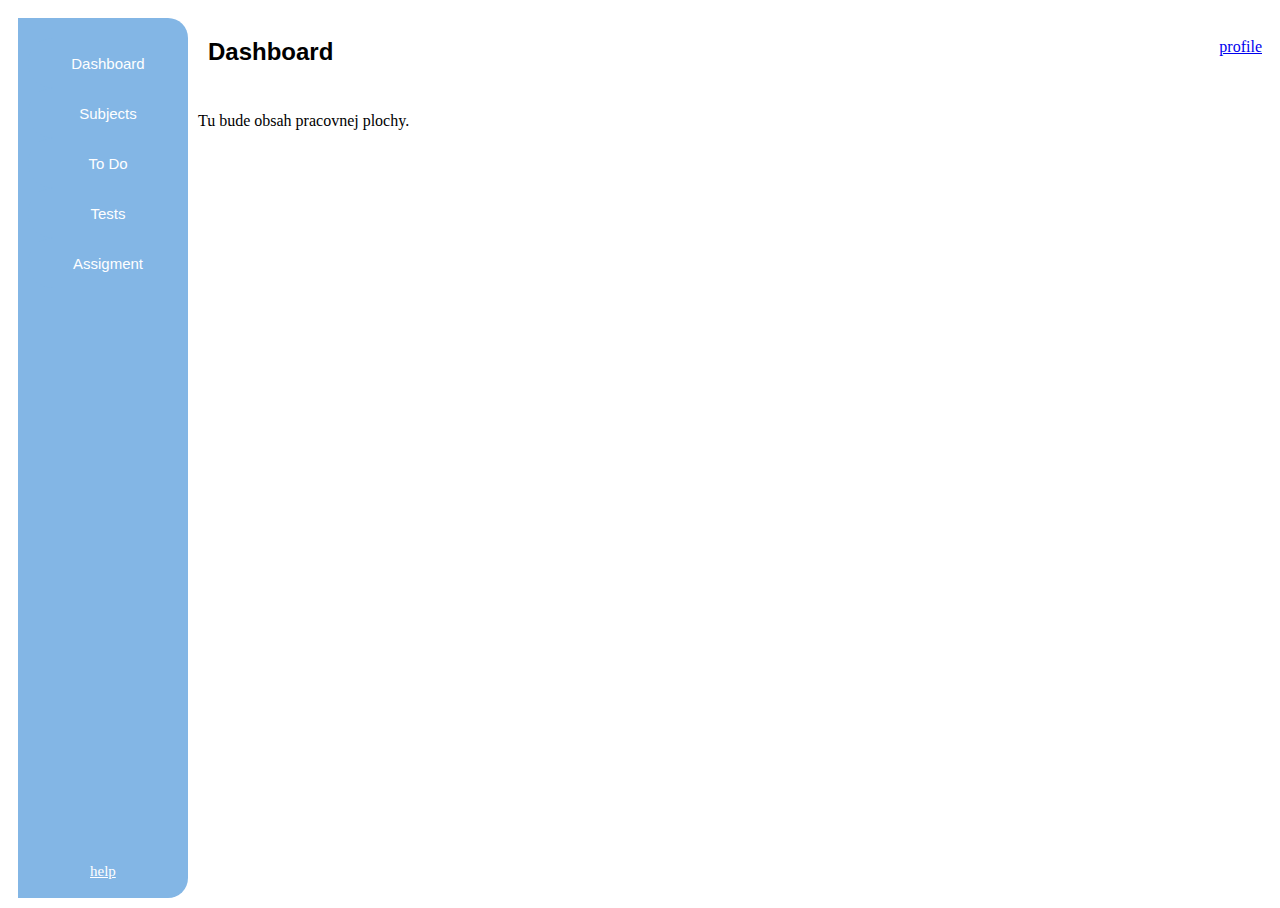
<file: index.html>
<!DOCTYPE html>
<html lang="en">
<head>
  <meta charset="UTF-8">
  <title>Homepage</title>
  <meta name="viewport" content="width=device-width, initial-scale=1.0" />
  <link rel="stylesheet" href="css/style.css">

</head>
<body>
  <div class="flexbox-container">
    <div class="optionList">
      <div class ="button-container">
        <button class="optionButton buttonDashboard">Dashboard</button>
        <button class="optionButton buttonSubjects">Subjects</button>
        <button class="optionButton buttonToDo">To Do</button>
        <button class="optionButton buttonTests">Tests</button>
        <button class="optionButton buttonAssignment">Assigment</button>
        <a href="html/helpIndex.html" class="helpOption">help</a>
      </div>
  </div>

    <div class="workspace-container">
      <div class="headTile">
        <h2 class="workplaceName">Dashboard</h2>
        <a href="html/profileIndex.html" class="profileOption">profile</a>
      </div>

      <p>Tu bude obsah pracovnej plochy.</p>

    </div>
  </div>

</body>
</html>
</file>
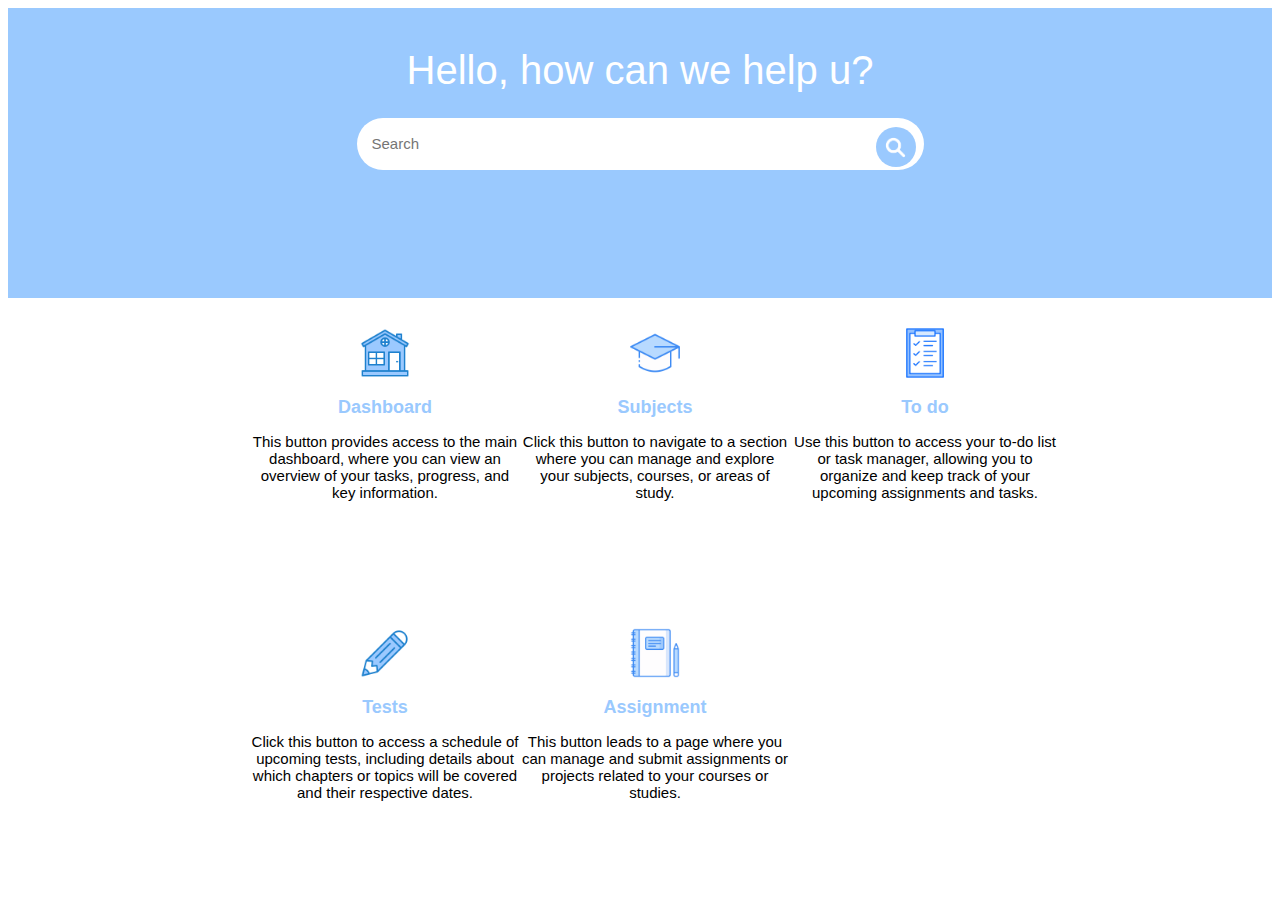
<file: helpIndex.html>
<!DOCTYPE html>
<html lang="en">
<head>
    <meta charset="UTF-8">
    <title>Help</title>
    <meta name="viewport" content="width=device-width, initial-scale=1.0" />
    <link rel="stylesheet" href="helpStyle.css">
</head>
<body>
<div class="banner">
    <div class="helpQuestion">
        <a class="question">Hello, how can we help u?</a>
    </div>

    <div class="search-container">
        <input type="text" placeholder="Search" class="searchInput">
        <button class="searchButton">   </button>
    </div>
</div>

<div class="help-container">
    <div class="container-item iconImage">
        <img class="imageIcon" src="pics/home_icon.png" alt="Dashboard icon">
        <h2 >Dashboard</h2>
        <p>This button provides access to the main dashboard, where you can view an overview of your tasks, progress, and key information.</p>
    </div>

    <div class="container-item iconImage">
        <img class="imageIcon" src="pics/subject_icon.png" alt="Subject icon">
        <h2>Subjects</h2>
        <p>Click this button to navigate to a section where you can manage and explore your subjects, courses, or areas of study.</p>
    </div>

    <div class="container-item iconImage">
        <img class="imageIcon" src="pics/todo1_icon.png" alt="To do icon">
        <h2>To do</h2>
        <p>Use this button to access your to-do list or task manager, allowing you to organize and keep track of your upcoming assignments and tasks.</p>
    </div>

    <div class="container-item iconImage">
        <img class="imageIcon" src="pics/pencil_icon.png" alt="Test icon">
        <h2>Tests</h2>
        <p>Click this button to access a schedule of upcoming tests, including details about which chapters or topics will be covered and their respective dates. </p>
    </div>

    <div class="container-item iconImage">
        <img class="imageIcon" src="pics/assignment_icon.png" alt="Assignment icon">
        <h2>Assignment</h2>
        <p>This button leads to a page where you can manage and submit assignments or projects related to your courses or studies.</p>
    </div>

</div>


</body>
</html>
</file>
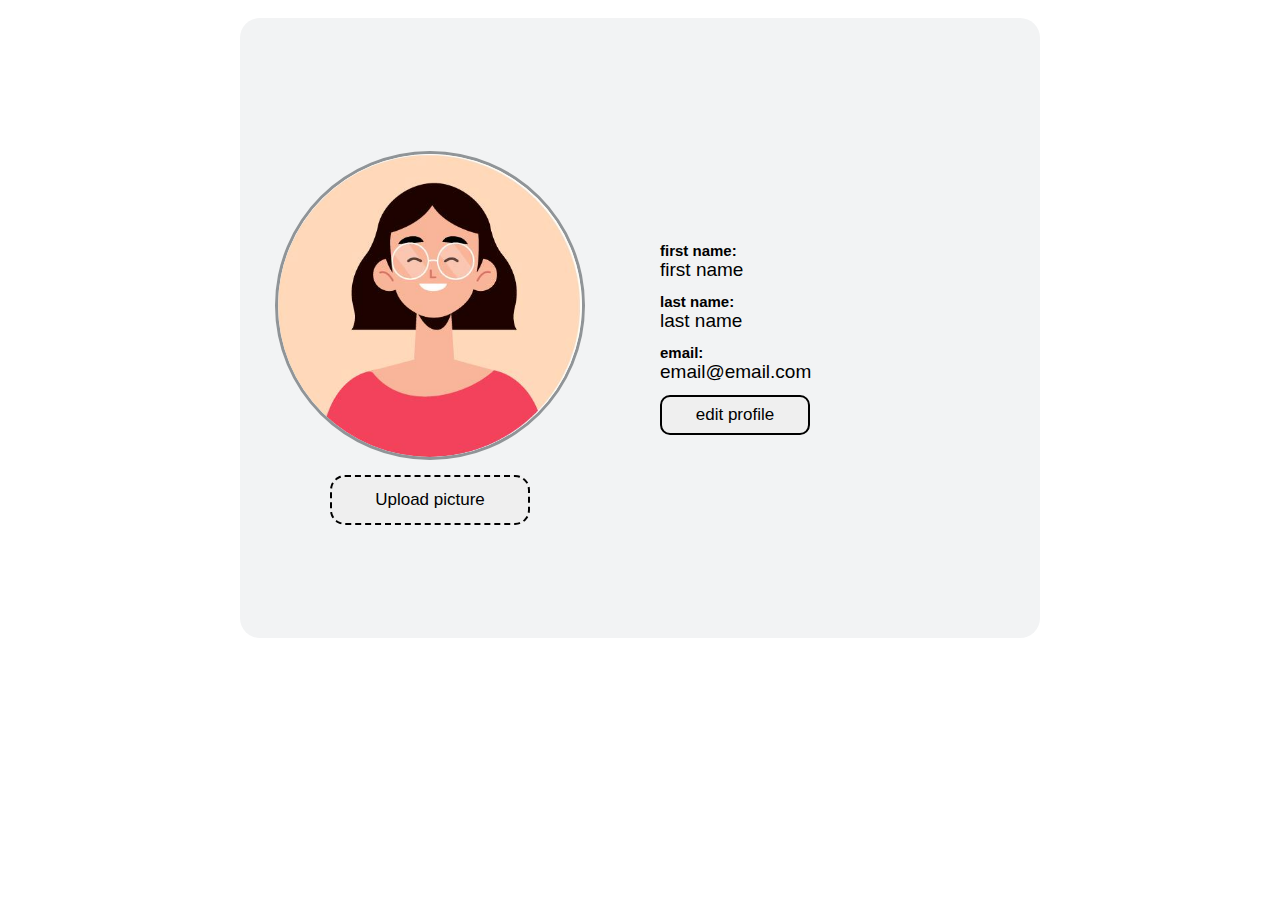
<file: profileIndex.html>
<!DOCTYPE html>
<html lang="en">
<head>
  <meta charset="UTF-8">
  <title>Title</title>
  <meta name="viewport" content="width=device-width, initial-scale=1.0" />
  <link rel="stylesheet" href="profileStyle.css">
</head>
<body>
<div>
  <div class="flex-container">
    <div class="profile-container">
      <div class="info-container">
        <img class="profilePicture" src="pics/icon2.png" alt="profile picture">
        <button class="uploadProfilePictureButton"> Upload picture</button>
      </div>

      <div class="edit-container">
        <div class="firstNameTag tag">first name:</div>
        <div class="firstName field">first name</div>

        <div class="lastNameTag tag">last name:</div>
        <div class="lastName field">last name</div>

        <div class="emailTag tag">email:</div>
        <div class="email field">email@email.com</div>
        <button class="editProfileButton"> edit profile</button>
      </div>
    </div>
  </div>
</div>
</body>
</html>
</file>
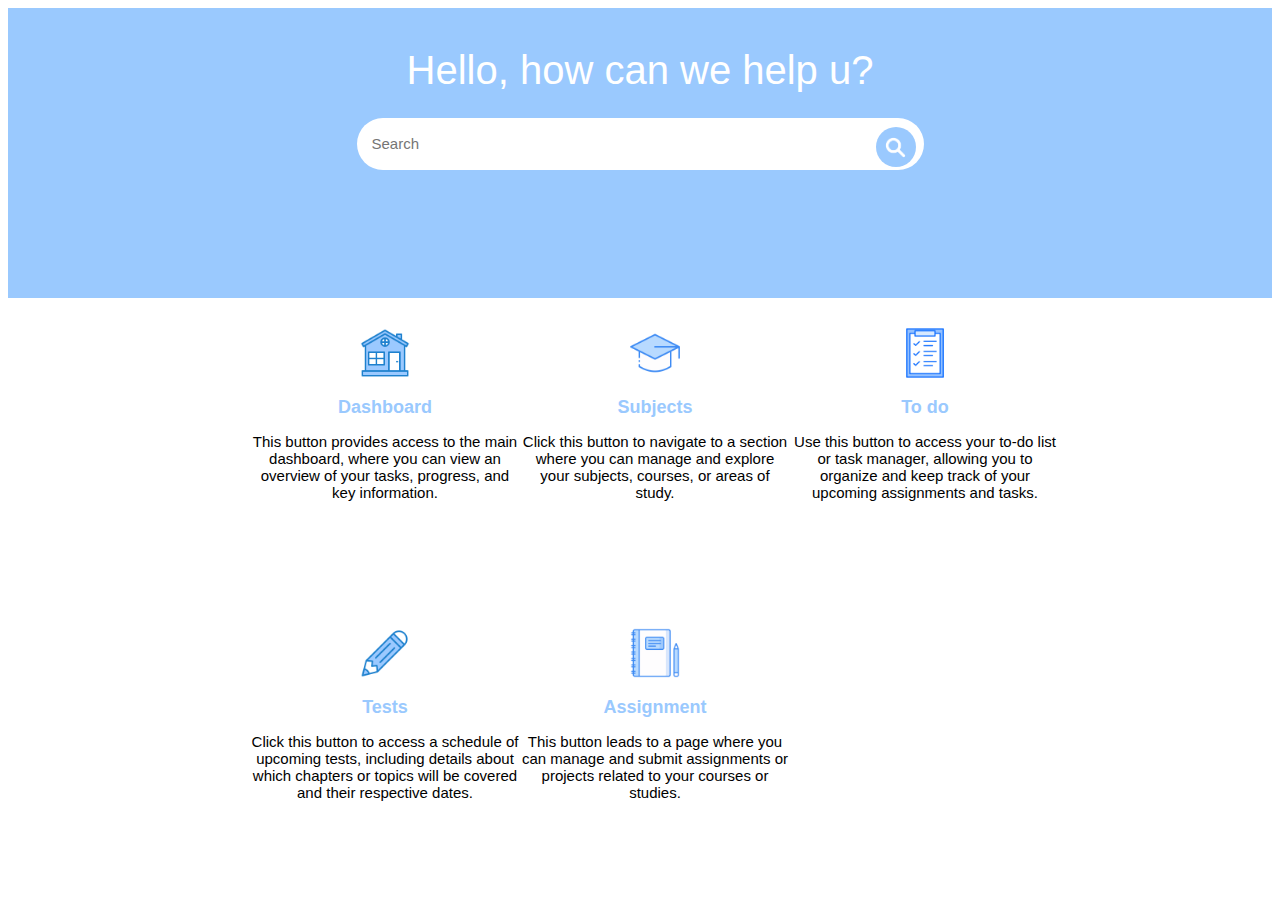
<file: html/helpIndex.html>
<!DOCTYPE html>
<html lang="en">
<head>
    <meta charset="UTF-8">
    <title>Help</title>
    <meta name="viewport" content="width=device-width, initial-scale=1.0" />
    <link rel="stylesheet" href="../css/helpStyle.css">
</head>
<body>
<div class="banner">
    <div class="helpQuestion">
        <a class="question">Hello, how can we help u?</a>
    </div>

    <div class="search-container">
        <input type="text" placeholder="Search" class="searchInput">
        <button class="searchButton">   </button>
    </div>
</div>

<div class="help-container">
    <div class="container-item iconImage">
        <img class="imageIcon" src="../pics/home_icon.png" alt="Dashboard icon">
        <h2 >Dashboard</h2>
        <p>This button provides access to the main dashboard, where you can view an overview of your tasks, progress, and key information.</p>
    </div>

    <div class="container-item iconImage">
        <img class="imageIcon" src="../pics/subject_icon.png" alt="Subject icon">
        <h2>Subjects</h2>
        <p>Click this button to navigate to a section where you can manage and explore your subjects, courses, or areas of study.</p>
    </div>

    <div class="container-item iconImage">
        <img class="imageIcon" src="../pics/todo1_icon.png" alt="To do icon">
        <h2>To do</h2>
        <p>Use this button to access your to-do list or task manager, allowing you to organize and keep track of your upcoming assignments and tasks.</p>
    </div>

    <div class="container-item iconImage">
        <img class="imageIcon" src="../pics/pencil_icon.png" alt="Test icon">
        <h2>Tests</h2>
        <p>Click this button to access a schedule of upcoming tests, including details about which chapters or topics will be covered and their respective dates. </p>
    </div>

    <div class="container-item iconImage">
        <img class="imageIcon" src="../pics/assignment_icon.png" alt="Assignment icon">
        <h2>Assignment</h2>
        <p>This button leads to a page where you can manage and submit assignments or projects related to your courses or studies.</p>
    </div>

</div>


</body>
</html>
</file>
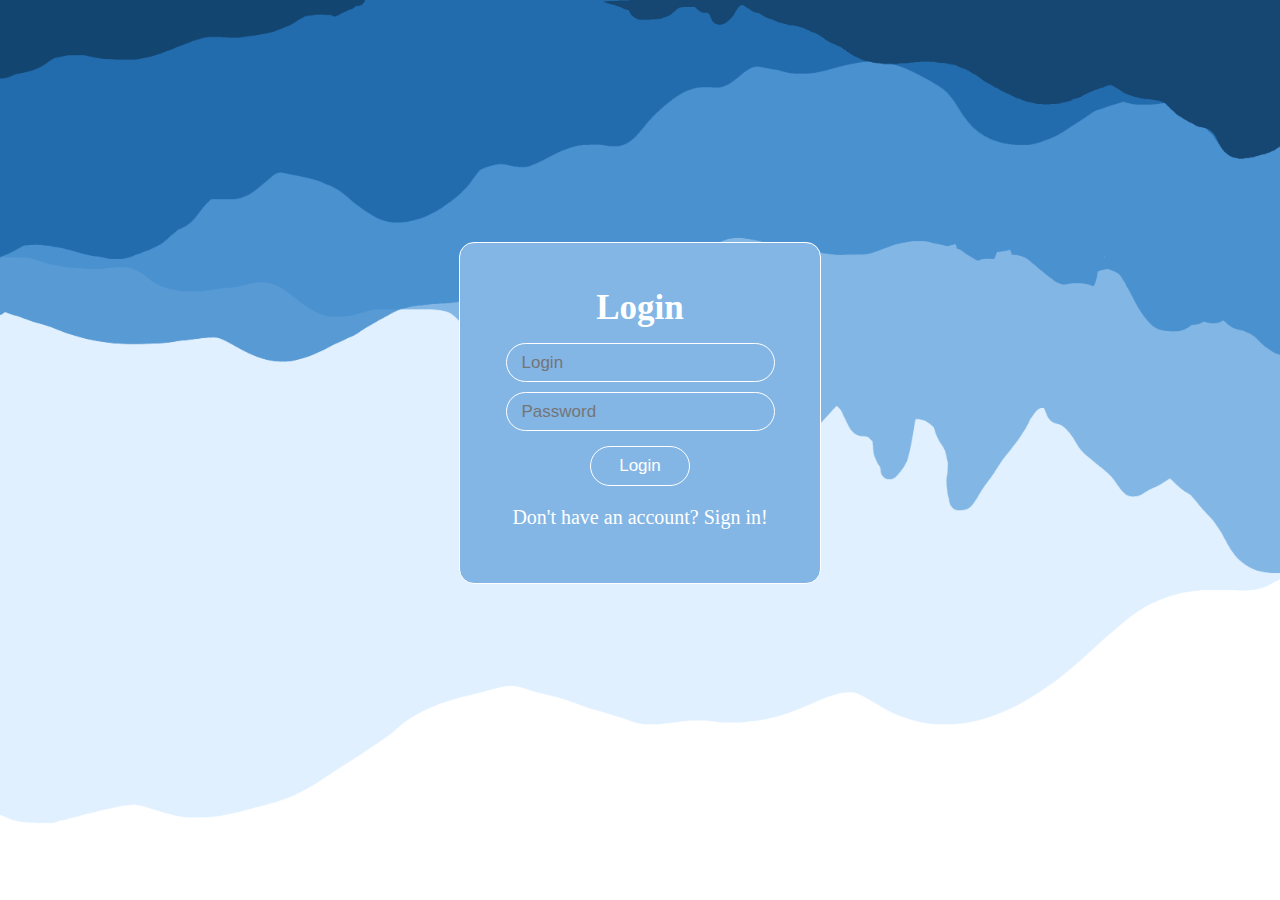
<file: html/loginPageIndex.html>
<!DOCTYPE html>
<html lang="en">
<head>
    <meta charset="UTF-8">
    <title>Login</title>
    <link rel="stylesheet" href="../css/loginPageStyle.css">
</head>
<body>

    <div class="login-window-container">
        <h2 class="loginTitle">Login</h2>
        <input type="text" placeholder="Login" class="loginInput">
        <input type="password" placeholder="Password" class="passwordInput">
        <button type="submit" class="loginButton">Login</button>
        <p class="questionToSignIn">Don't have an account? <a>Sign in!</a> </p>
    </div>



</body>
</html>
</file>
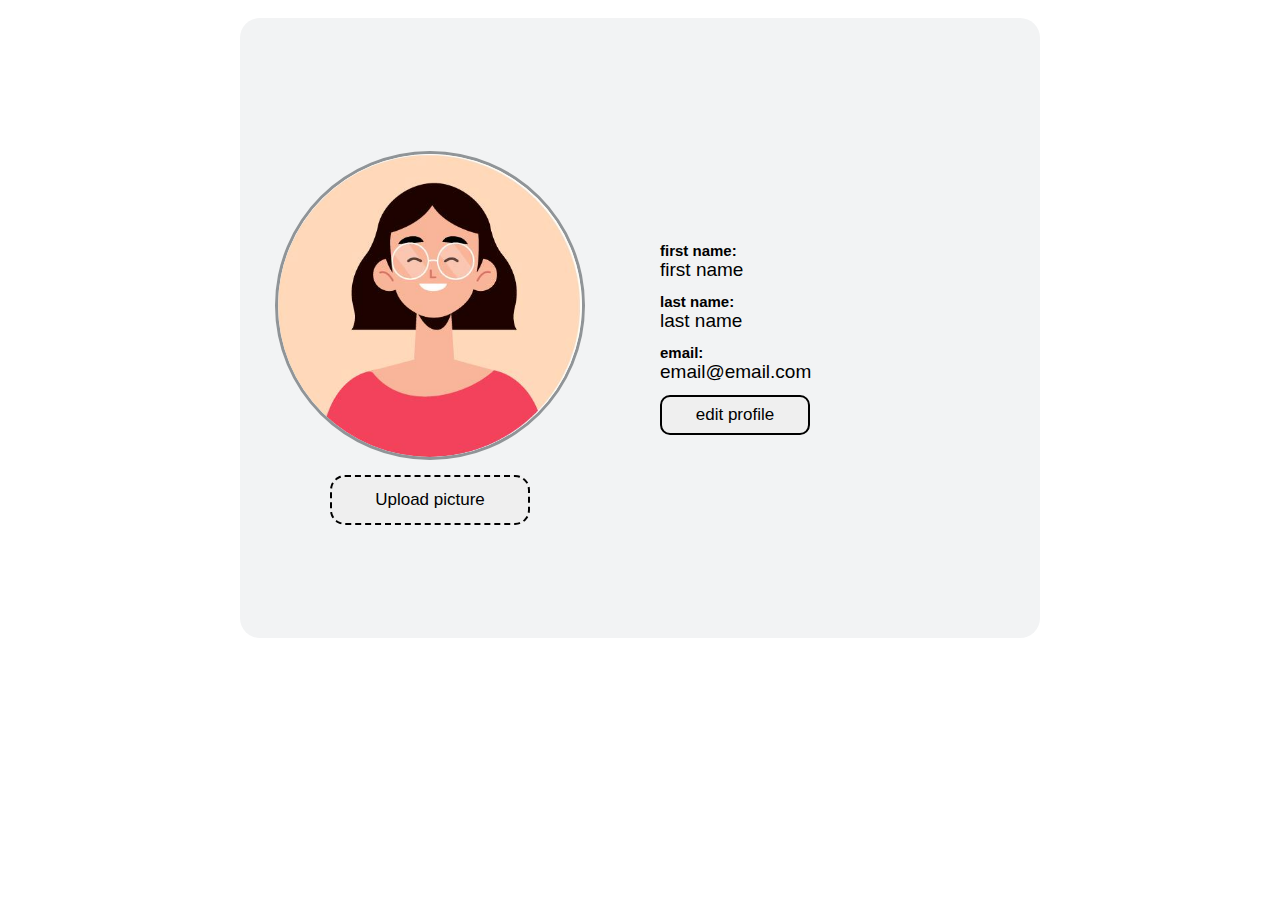
<file: html/profileIndex.html>
<!DOCTYPE html>
<html lang="en">
<head>
  <meta charset="UTF-8">
  <title>Title</title>
  <meta name="viewport" content="width=device-width, initial-scale=1.0" />
  <link rel="stylesheet" href="../css/profileStyle.css">
</head>
<body>
<div>
  <div class="flex-container">
    <div class="profile-container">
      <div class="info-container">
        <img class="profilePicture" src="../pics/icon2.png" alt="profile picture">
        <button class="uploadProfilePictureButton"> Upload picture</button>
      </div>

      <div class="edit-container">
        <div class="firstNameTag tag">first name:</div>
        <div class="firstName field">first name</div>

        <div class="lastNameTag tag">last name:</div>
        <div class="lastName field">last name</div>

        <div class="emailTag tag">email:</div>
        <div class="email field">email@email.com</div>
        <button class="editProfileButton"> edit profile</button>
      </div>
    </div>
  </div>
</div>
</body>
</html>
</file>
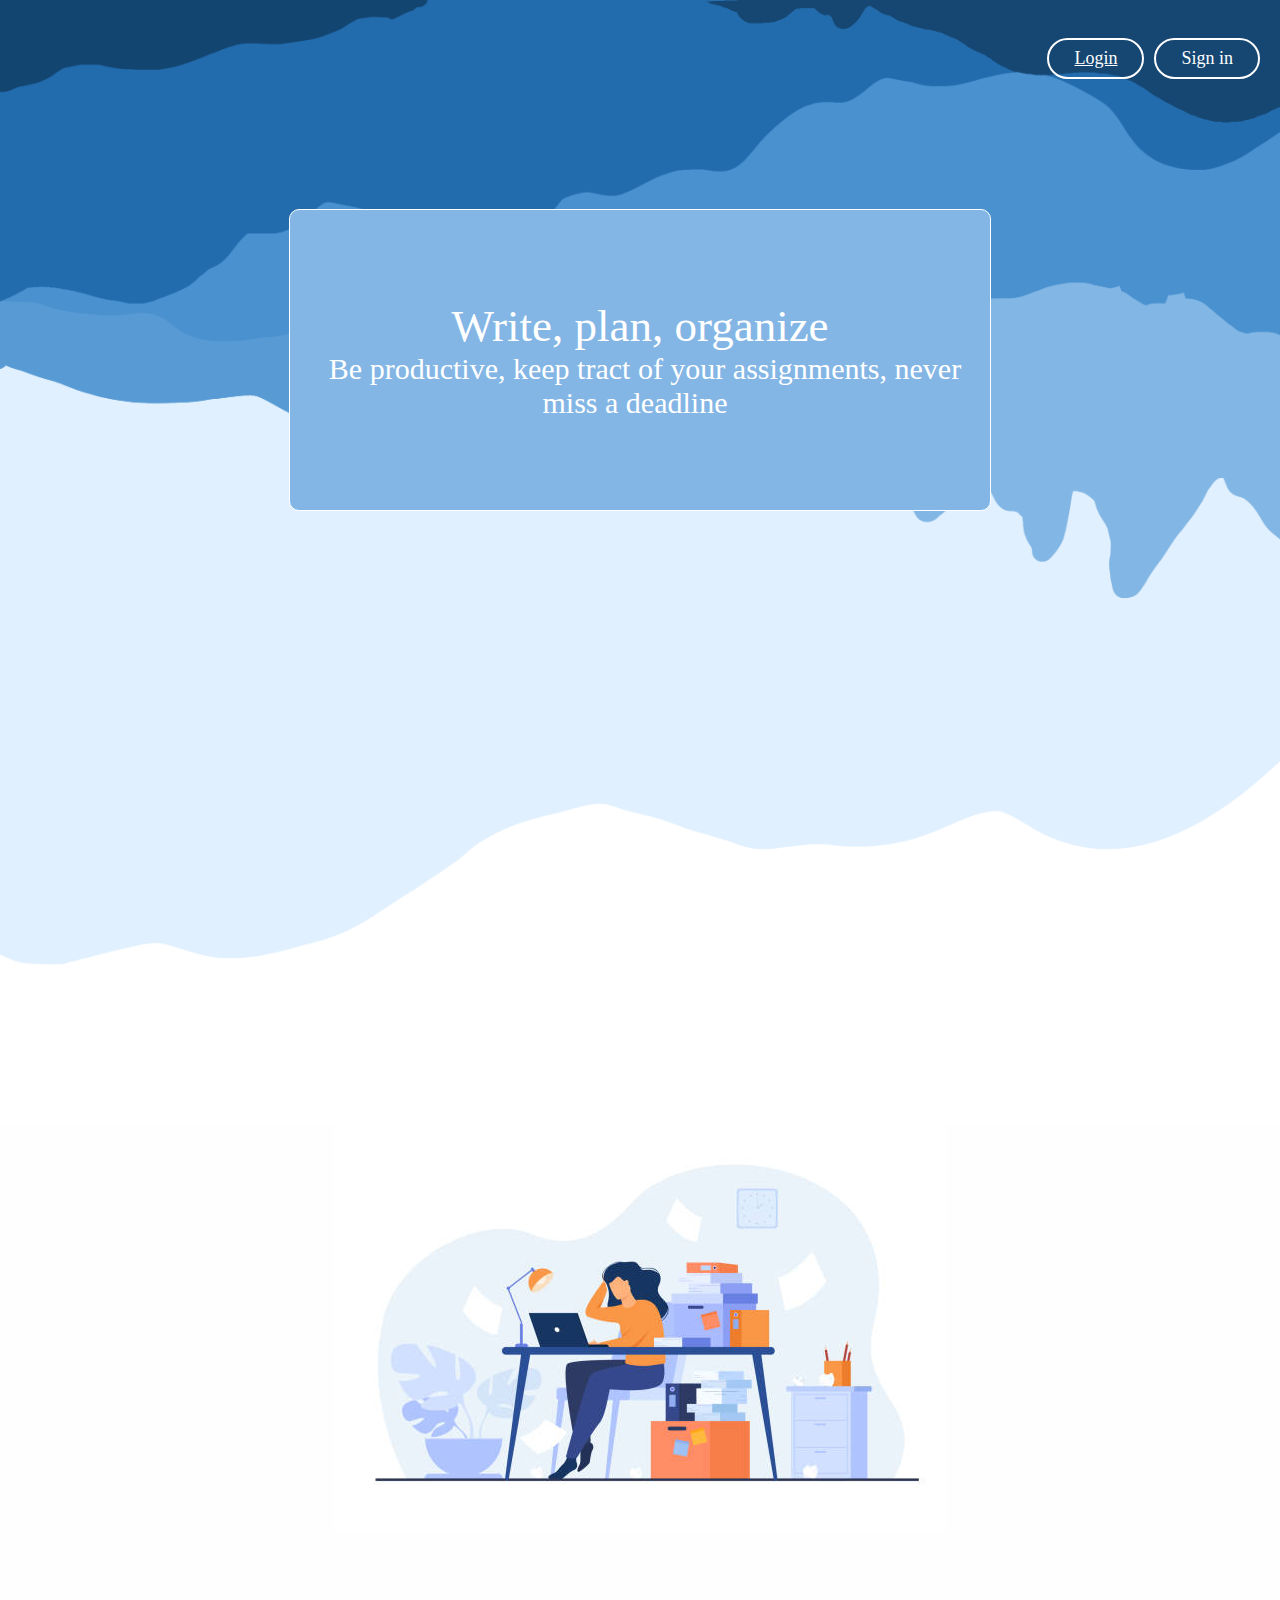
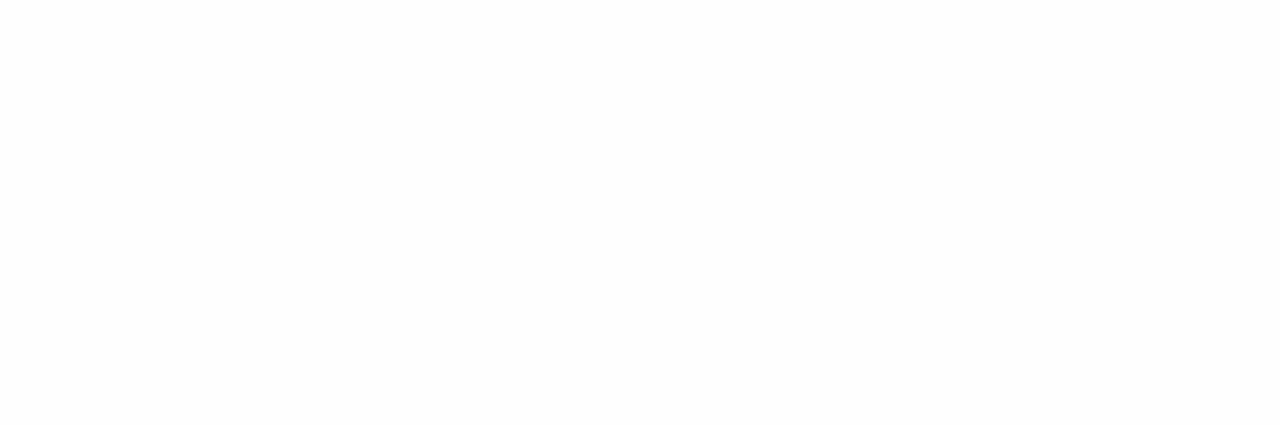
<file: html/welcomePageIndex.html>
<!DOCTYPE html>
<html lang="en">
<head>
    <meta charset="UTF-8">
    <meta name="viewport" content="width=device-width, initial-scale=1.0" />
    <title>The first page for now</title>
    <link rel="stylesheet" href="../css/welcomePageStyle.css">
</head>
<body>
    <div class="flexbox-container">
        <div class="top-section">
            <div class="header-container">
                <!--<h2 class="hName">name</h2> -->
                <a class="sign">Sign in</a>
                <a href="../html/loginPageIndex.html" class="login">Login</a>
            </div>

            <div class="text-container">
                <a class="slogan">Write, plan, organize</a>
                <br>
                <a class="description">Be productive, keep tract of your assignments, never miss a deadline</a>
            </div>


        </div>

        <div class="bottom-section">
            <div class="picture-container">
                <img class="mainPicture" src="../pics/wp2.jpg" alt="">
            </div>

            <div class="info-container">


            </div>
        </div>

    </div>


</body>
</html>
</file>
<file: css/style.css>
html, body {
    height: 100%;
}

.flexbox-container {
    display: flex;
    height: 100%;
}

.button-container{
    display: flex;
    flex-direction: column;
    padding-left: 10px;
}

.optionButton{
    height: 50px;
    /*background-color: rgb(154, 201, 254);*/
    background-color: rgba(131,182,229,255);
    color: white;
    font-family: Tahoma, sans-serif;
    cursor: pointer;
    border-bottom-left-radius: 25px;
    border-top-left-radius: 25px;
    font-size: 15px;
    border: 0;
}

.helpOption{
    font-size: 15px;
    color: white;
    font-family: Tahoma, serif;
    position: absolute;
    left: 90px;
    bottom: 20px;
}


.optionButton:hover{
    background-color: white;
    /*color: rgb(154, 201, 254);*/
    color: rgba(131,182,229,255);

}

.optionList {
    width: 200px;
    margin: 10px;
    border-top-right-radius: 20px;
    border-bottom-right-radius: 20px;
    padding-top: 20px;
    /*background-color: rgb(154, 201, 254);*/
    background-color: rgba(131,182,229,255);
}

.workspace-container{
    width: 100%;
    display: flex;
    flex-direction: column;
}

.workplaceName{
    font-family: sans-serif;
    color: black;
    padding-bottom: 10px;
    padding-top: 10px;
    padding-left: 10px;
    display: inline-block;
}

.profileOption{
    float: right;
    padding-right: 10px;
    padding-top: 30px;
}


@media(max-width: 350px){
    .workplaceName{
        margin: 0;

    }

    .profileOption{
        float: none;
        padding-right: 10px;
        padding-top: 10px;
        display: block;
    }
}
</file>
<file: helpStyle.css>
.help-container{
    display: flex;
    flex-direction: row;
    justify-content: center;

}

.banner{
    padding-top: 40px;
    font-size: 40px;
    text-align: center;
    color: white;
    font-family: Tahoma, sans-serif;
    width: 100%;
    height: 250px;
    background-color: rgb(154, 201, 254);
}

.helpQuestion{
    padding-bottom: 20px;
}

.search-container{
    position: relative;
    display: inline-block;
}

.searchInput{
    width: 550px;
    height: 50px;
    border-radius: 150px;
    border: 0;
    padding-left: 15px;
    font-size: 15px;
    font-family: Tahoma, sans-serif;
}

.searchButton{
    background-color: rgb(154, 201, 254);
    border: 0;
    color: white;
    width: 40px;
    height: 40px;
    border-radius: 20px;
    background-image: url('pics/searchIcon.png');
    background-size: 33px 33px;
    background-repeat: no-repeat;
    background-position: center;
    position: absolute;
    top: 14px;
    right: 8px;
}

.container-item{
    color: black;
    background-color: white;
    width: 270px;
    height: 300px;
    outline: 0;
    margin: 0 15px;
    text-align: center;
}

.imageIcon{
    padding-top: 30px;
    width: 50px;
    height: 50px;
}

h2{
    color: rgb(154, 201, 254);
    font-size: 18px;
    font-family: Tahoma, sans-serif;
}

p{
    font-family: Tahoma, sans-serif;
    font-size: 15px;
}

@media (max-width: 1430px) {

    .help-container {
        display: grid;
        grid-template-columns: 270px 270px 270px;
    }
}

@media (max-width: 910px) {
    .searchInput{
        width: 450px;
    }

    .question{
        font-size: 38px;
    }

    .help-container {
        display: grid;
        grid-template-columns: 270px 270px;
    }
}

@media (max-width: 770px){
    .searchInput{
        width: 400px;
    }
}

@media (max-width: 620px) {
    .searchInput{
        width: 370px;
    }

    .question{
        font-size: 32px;
    }

    .help-container {
        grid-template-columns: 100%;
    }
    .container-item{
        width: 100%;
    }
}

@media (max-width: 550px) {
    .searchInput{
        width: 350px;
        height: 40px;
    }

    .container-item{
        width: 100%;
    }

    .searchButton{
        width: 30px;
        height: 30px;
        top: 19px;
    }

    .question{
        font-size: 26px;
    }
}

@media(max-width: 400px){
    .question{
        font-size: 24px;
    }

    .searchInput{
        width: 80%;
    }

    .searchButton{
        right: 15px;
    }
}
</file>
<file: profileStyle.css>
.flex-container{
    display: flex;
    justify-content: center;
    align-items: center;
}

.profile-container{
    display: flex;
    flex-direction: row;
    align-items: center;
    margin: 10px;
    border-radius: 20px;
    padding-top: 20px;
    background-color: rgb(242, 243, 244);
    width: 800px;
    height: 600px;
}

.info-container{
    display: flex;
    flex-direction: column;
    width: 400px;
    padding-right: 40px;
}

.edit-container{
    display: flex;
    flex-direction: column;
    width: 400px;
}

.profilePicture{
    width: 80%;
    display: inline-block;
    border-radius: 100%;
    border: 3px solid #909497;
    align-self: center;
}

.profilePicture:hover{
    opacity: 80%;
}

.editProfileButton, .uploadProfilePictureButton{
    font-family: Tahoma, sans-serif;
    font-size: 17px;
}

.editProfileButton{
    width: 150px;
    height: 40px;
    border-radius: 10px;
    border: 2px solid;

}

.uploadProfilePictureButton{
    width: 200px;
    height: 50px;
    border-style: dashed;
    border-radius: 15px;
    align-self: center;
    margin-top: 15px;
}

.editProfileButton, .uploadProfilePictureButton:hover{
    cursor: pointer;
}

.field{
    font-size: 19px;
    padding-bottom: 12px;
    font-family: Tahoma, sans-serif;
}


.tag{
    font-size: 15px;
    font-family: Tahoma, sans-serif;
    font-weight: bolder;
}

@media (max-width: 1200px){
    .profile-container{
        width: 750px;
        height: 550px;
    }
}

@media (max-width: 1100px){
    .profile-container{
        width: 700px;
        height: 500px;
    }
}

@media (max-width: 1000px){
    .profile-container{
        width: 650px;
        height: 450px;
    }
}

@media (max-width: 700px){

    .info-container{
        padding: 0;
    }

    .flex-container{
        flex-direction: column;
    }

    .profile-container{
        width: 100%;
        flex-direction: column;
        height: 700px;
    }

    .field{
        font-size: 17px;
        padding-bottom: 10px;
    }

    .tag{
        font-size: 13px;
    }

    .editProfileButton{
        width: 100px;
        height: 30px;
        padding-bottom: 30px;
    }

    .uploadProfilePictureButton{
        width: 150px;
        height: 35px;
    }
}

@media (max-width: 500px){

    .info-container, .edit-container{
        padding: 0;
        width: 100%;
    }

    .field, .tag{
        padding-left: 10px;
    }

    .editProfileButton{
        margin-right: 10px;
    }

    .profilePicture{
        width: 60%;
    }
}

@media(max-width: 446px){
    .field, .tag{
        padding-left: 20px;
    }

    .editProfileButton{
        margin-left:15px;
    }

    .profilePicture{
        width: 50%;
    }
}

@media(max-width: 320px){
    .uploadProfilePictureButton{
        margin-bottom: 18px;
    }

    .editProfileButton{
        margin-left:15px;
        width: 30%;
        font-size: 15px;
        padding-top: 5px;
    }

}
</file>
<file: css/helpStyle.css>
.help-container{
    display: flex;
    flex-direction: row;
    justify-content: center;

}

.banner{
    padding-top: 40px;
    font-size: 40px;
    text-align: center;
    color: white;
    font-family: Tahoma, sans-serif;
    width: 100%;
    height: 250px;
    background-color: rgb(154, 201, 254);
}

.helpQuestion{
    padding-bottom: 20px;
}

.search-container{
    position: relative;
    display: inline-block;
}

.searchInput{
    width: 550px;
    height: 50px;
    border-radius: 150px;
    border: 0;
    padding-left: 15px;
    font-size: 15px;
    font-family: Tahoma, sans-serif;
}

.searchButton{
    background-color: rgb(154, 201, 254);
    border: 0;
    color: white;
    width: 40px;
    height: 40px;
    border-radius: 20px;
    background-image: url('../pics/searchIcon.png');
    background-size: 33px 33px;
    background-repeat: no-repeat;
    background-position: center;
    position: absolute;
    top: 14px;
    right: 8px;
}

.container-item{
    color: black;
    background-color: white;
    width: 270px;
    height: 300px;
    outline: 0;
    margin: 0 15px;
    text-align: center;
}

.imageIcon{
    padding-top: 30px;
    width: 50px;
    height: 50px;
}

h2{
    color: rgb(154, 201, 254);
    font-size: 18px;
    font-family: Tahoma, sans-serif;
}

p{
    font-family: Tahoma, sans-serif;
    font-size: 15px;
}

@media (max-width: 1430px) {

    .help-container {
        display: grid;
        grid-template-columns: 270px 270px 270px;
    }
}

@media (max-width: 910px) {
    .searchInput{
        width: 450px;
    }

    .question{
        font-size: 38px;
    }

    .help-container {
        display: grid;
        grid-template-columns: 270px 270px;
    }
}

@media (max-width: 770px){
    .searchInput{
        width: 400px;
    }
}

@media (max-width: 620px) {
    .searchInput{
        width: 370px;
    }

    .question{
        font-size: 32px;
    }

    .help-container {
        grid-template-columns: 100%;
    }
    .container-item{
        width: 100%;
    }
}

@media (max-width: 550px) {
    .searchInput{
        width: 350px;
        height: 40px;
    }

    .container-item{
        width: 100%;
    }

    .searchButton{
        width: 30px;
        height: 30px;
        top: 19px;
    }

    .question{
        font-size: 26px;
    }
}

@media(max-width: 400px){
    .question{
        font-size: 24px;
    }

    .searchInput{
        width: 80%;
    }

    .searchButton{
        right: 15px;
    }
}
</file>
<file: css/loginPageStyle.css>
body{
    display: flex;
    justify-content: center;
    align-items: center;
    min-height: 90vh;
    background: url("/pics/blue_background1.png") no-repeat;
    background-size: cover;
    flex-direction: column;
}

.login-window-container{
    display: flex;
    padding: 30px;
    width: 300px;
    height: 280px;
    border-radius: 15px;
    flex-direction: column;
    align-items: center;
    align-content: center;
    align-self: center;
    background: rgba(131,182,229,255);
    border: 1px solid white;
    backdrop-filter: blur(20px);

}

.loginTitle{
    font-family: "Microsoft Tai Le", serif;
    font-size: 35px;
    color: white;
    margin: 15px;
}

.loginButton{
    height: 40px;
    width: 100px;
    border-radius: 25px;
    margin-top: 5px;
    outline: 0;
    background: transparent;
    color: white;
    font-size: 17px;
    border: 1px solid white;
}

.loginInput, .passwordInput {
    color: white;
    background: transparent;
    padding-left: 15px;
    margin-bottom: 10px;
    border-radius: 25px;
    width: 250px;
    height: 35px;
    font-size: 17px;
    border: 1px solid white;
}

.questionToSignIn{
    font-size: 20px;
    color: white;
}
</file>
<file: css/profileStyle.css>
.flex-container{
    display: flex;
    justify-content: center;
    align-items: center;
}

.profile-container{
    display: flex;
    flex-direction: row;
    align-items: center;
    margin: 10px;
    border-radius: 20px;
    padding-top: 20px;
    background-color: rgb(242, 243, 244);
    width: 800px;
    height: 600px;
}

.info-container{
    display: flex;
    flex-direction: column;
    width: 400px;
    padding-right: 40px;
}

.edit-container{
    display: flex;
    flex-direction: column;
    width: 400px;
}

.profilePicture{
    width: 80%;
    display: inline-block;
    border-radius: 100%;
    border: 3px solid #909497;
    align-self: center;
}

.profilePicture:hover{
    opacity: 80%;
}

.editProfileButton, .uploadProfilePictureButton{
    font-family: Tahoma, sans-serif;
    font-size: 17px;
}

.editProfileButton{
    width: 150px;
    height: 40px;
    border-radius: 10px;
    border: 2px solid;

}

.uploadProfilePictureButton{
    width: 200px;
    height: 50px;
    border-style: dashed;
    border-radius: 15px;
    align-self: center;
    margin-top: 15px;
}

.editProfileButton, .uploadProfilePictureButton:hover{
    cursor: pointer;
}

.field{
    font-size: 19px;
    padding-bottom: 12px;
    font-family: Tahoma, sans-serif;
}


.tag{
    font-size: 15px;
    font-family: Tahoma, sans-serif;
    font-weight: bolder;
}

@media (max-width: 1200px){
    .profile-container{
        width: 750px;
        height: 550px;
    }
}

@media (max-width: 1100px){
    .profile-container{
        width: 700px;
        height: 500px;
    }
}

@media (max-width: 1000px){
    .profile-container{
        width: 650px;
        height: 450px;
    }
}

@media (max-width: 700px){

    .info-container{
        padding: 0;
    }

    .flex-container{
        flex-direction: column;
    }

    .profile-container{
        width: 100%;
        flex-direction: column;
        height: 700px;
    }

    .field{
        font-size: 17px;
        padding-bottom: 10px;
    }

    .tag{
        font-size: 13px;
    }

    .editProfileButton{
        width: 100px;
        height: 30px;
        padding-bottom: 30px;
    }

    .uploadProfilePictureButton{
        width: 150px;
        height: 35px;
    }
}

@media (max-width: 500px){

    .info-container, .edit-container{
        padding: 0;
        width: 100%;
    }

    .field, .tag{
        padding-left: 10px;
    }

    .editProfileButton{
        margin-right: 10px;
    }

    .profilePicture{
        width: 60%;
    }
}

@media(max-width: 446px){
    .field, .tag{
        padding-left: 20px;
    }

    .editProfileButton{
        margin-left:15px;
    }

    .profilePicture{
        width: 50%;
    }
}

@media(max-width: 320px){
    .uploadProfilePictureButton{
        margin-bottom: 18px;
    }

    .editProfileButton{
        margin-left:15px;
        width: 30%;
        font-size: 15px;
        padding-top: 5px;
    }

}
</file>
<file: css/welcomePageStyle.css>
body{
    background-color: rgba(254, 254, 255, 0);
    display: flex;
    flex-direction: column;
    margin: 0;
    padding: 0;
}

.flexbox-container{
    display: flex;
    flex-direction: column;
}

.top-section {
    top: 0;
    left: 0;
    width: 100%;
    height: 125vh;
    /*background: linear-gradient(rgba(254, 254, 255, 0) 0%, rgba(254, 254, 255, 0.9) 90%), url("/pics/blue_background1.png") no-repeat;*/
    background-image: url("/pics/blue_background1.png");
    background-size: cover;
    display: flex;
    flex-direction: column;
    margin: 0;
    padding: 0;
}

/* Second section with solid color */
.bottom-section {
    width: 100%;
    height: 100vh;
    background-color: rgba(254, 254, 255, 0.9);
    margin: 0;
    padding: 0;
}


.header-container {
    padding-right: 20px;
}

/*.hName{
    color: black;
    padding: 10px;
    display: inline-block;
    font-family: Verdana, serif;
}*/

.login, .sign {
    float: right;
    margin-left: 10px;
    margin-top: 38px;
    font-size: 18px;
    color: white;
    font-family: "Microsoft Tai Le", serif;
    border-radius: 25px;
    padding: 8px 25px;
    border: 2px solid white;
}


.login:hover, .sign:hover {
    text-decoration: underline;
    cursor: pointer;
    color: rgba(35,109,174,255);
    background: white;
}

.text-container {
    background-color: rgba(131,182,229,255);
    display: block;
    align-items: center;
    align-content: center;
    align-self: center;
    color: white;
    width: 700px;
    height: 300px;
    margin-top: 130px;
    border-radius: 10px;
    border: 1px solid white;
    text-align: center;
}


.slogan{
    font-family: "Microsoft Tai Le", serif;
    font-size: 45px;
    color: white;
}

.description {
    padding-left: 10px;
    padding-right: 10px;
    font-family: "Microsoft Tai Le", serif;
    font-size: 30px;
    color: white;
}

.picture-container {
    display: flex;
    justify-content: center;
    align-items: center;
}
</file>
